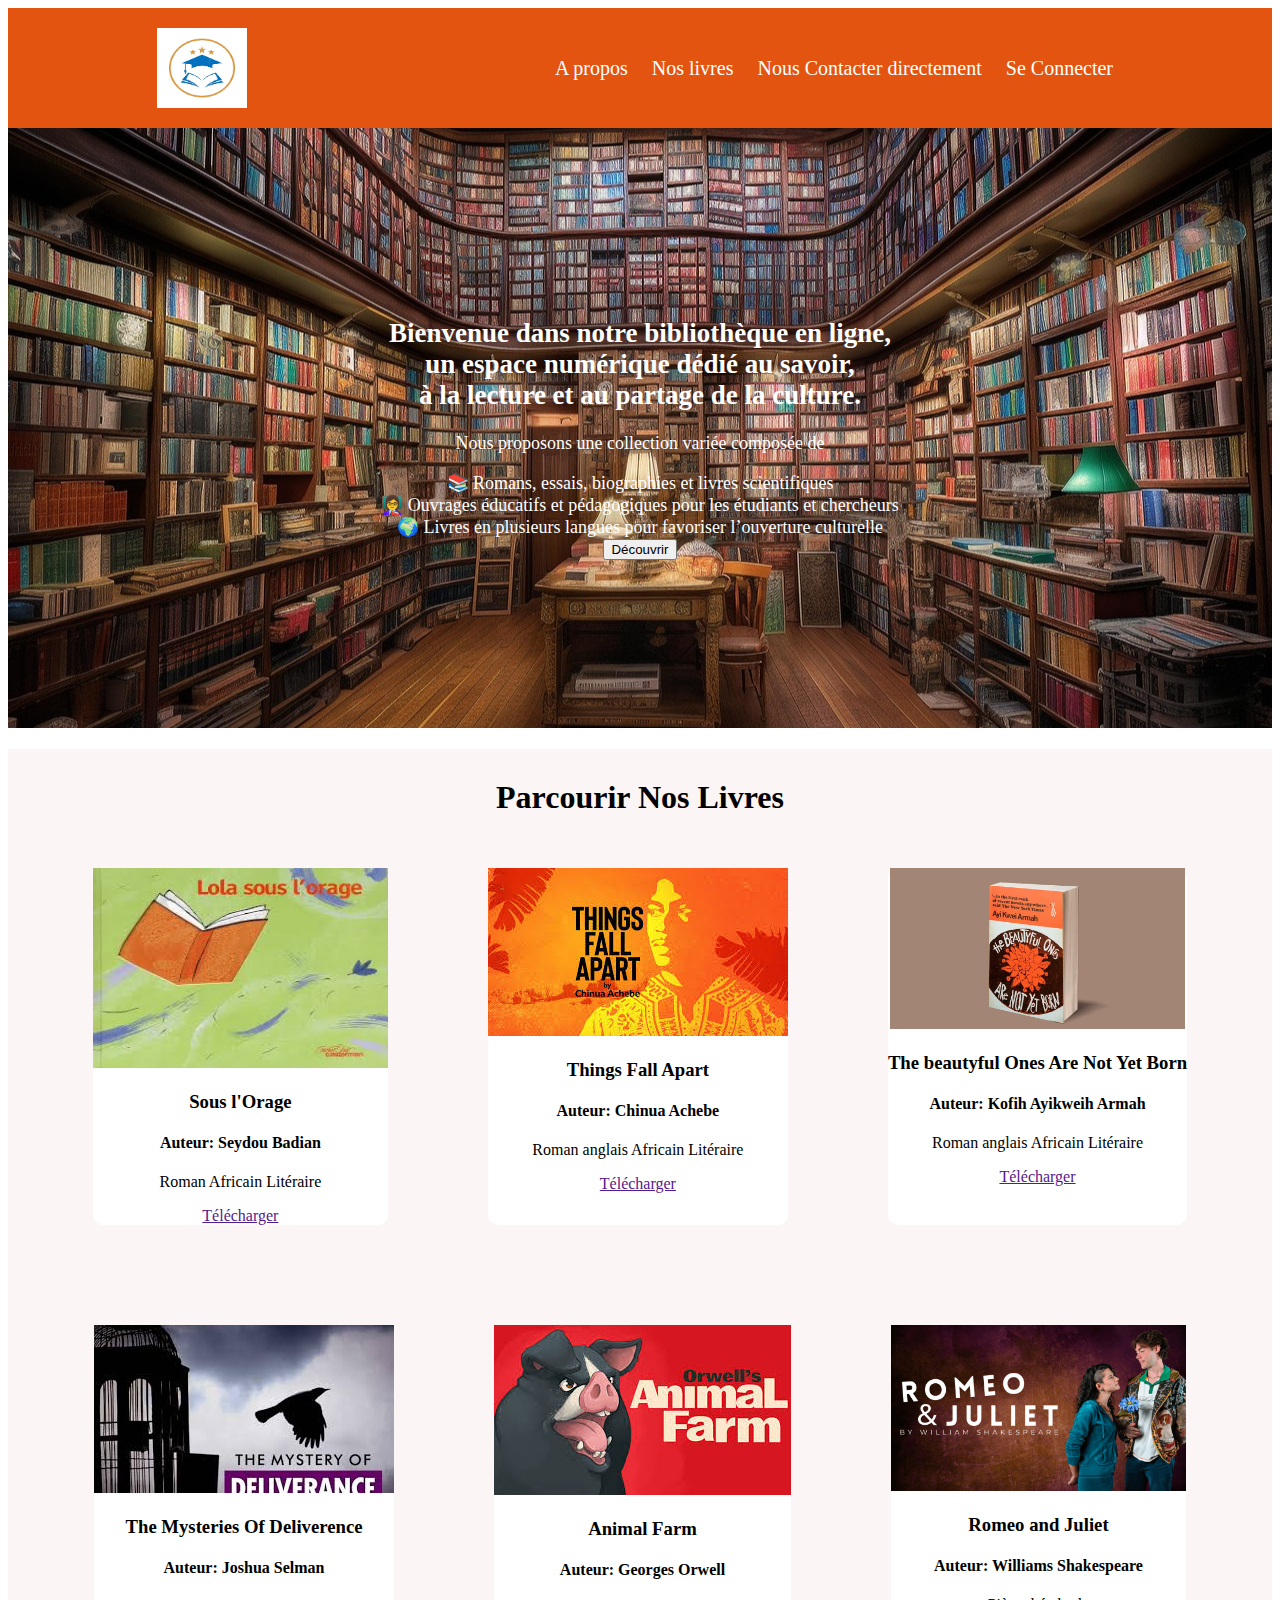
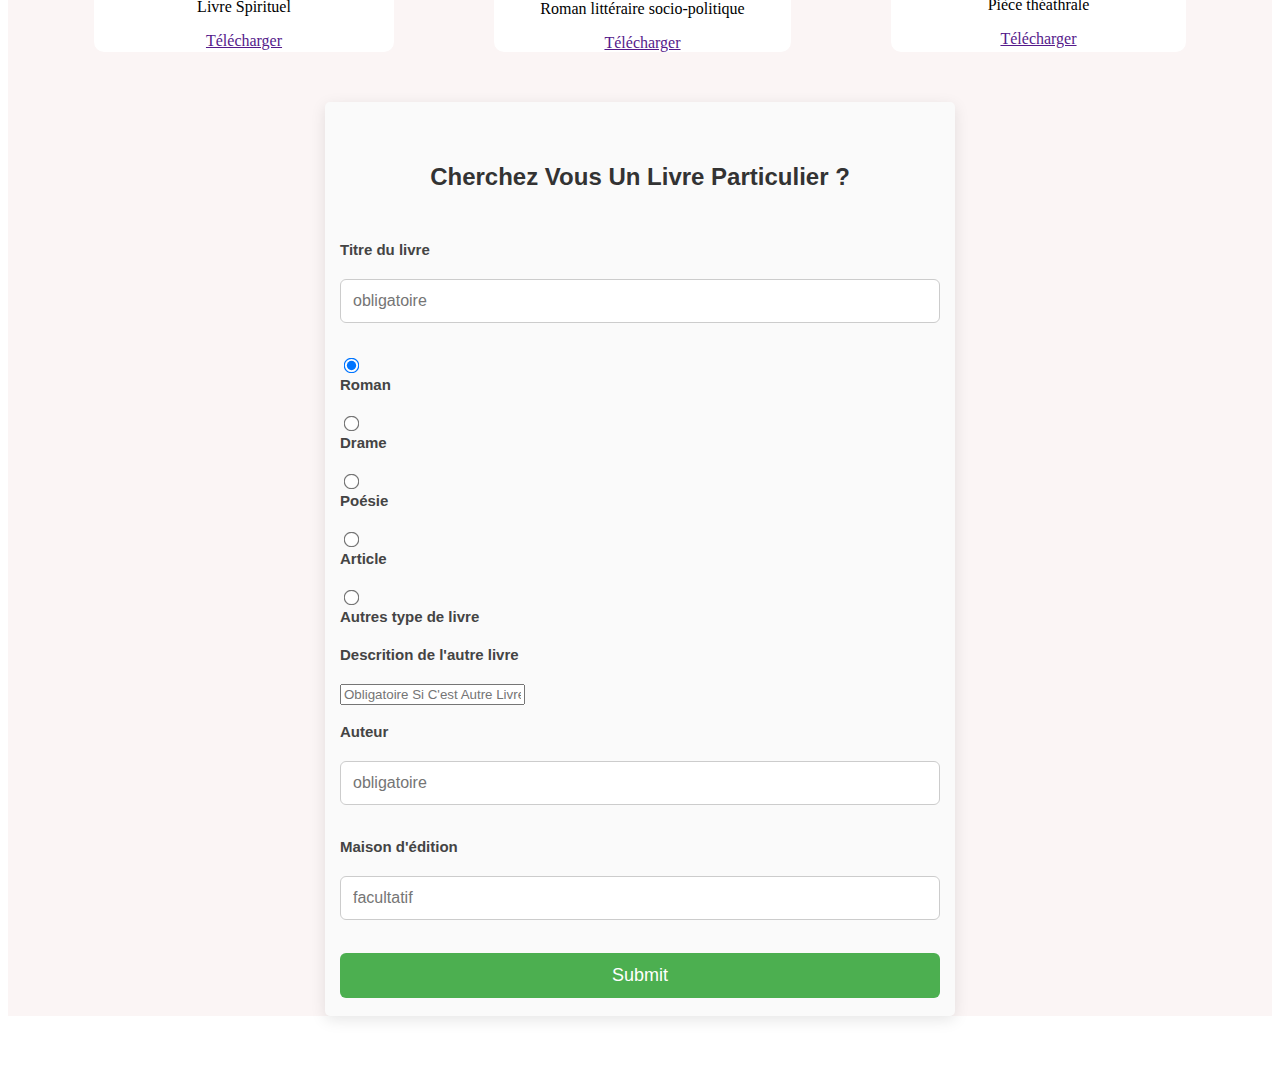
<file: index.html>
<!DOCTYPE html>
<html lang="en">

<head>
    <meta charset="UTF-8">
    <meta name="viewport" content="width=device-width, initial-scale=1.0">
    <title>Document</title>
    <link rel="stylesheet" href="index.css">
</head>

<body>

    <header class="heading">
        <img src="logo_corrigé.png" style="width: 90px; height: 80px;">

        <div class="liens">
            <a href="apropos.html">A propos</a>
            <a href="#noslivres">Nos livres</a>
            <a href="">Nous Contacter directement</a>
            <a href="">Se Connecter </a>

        </div>

    </header>






    <div class="banner">

        <div id="textonbackground">
            <h2>Bienvenue dans notre bibliothèque en ligne, <br> un espace numérique dédié au savoir, <br> à la lecture
                et au partage de la culture.</h2>
            <p>Nous proposons une collection variée composée de</p>
            📚 Romans, essais, biographies et livres
            scientifiques
            <br>👩‍🏫 Ouvrages éducatifs et pédagogiques pour les étudiants et chercheurs<br>
            🌍 Livres en plusieurs langues pour favoriser l’ouverture culturelle



            <div class="buttn">
                <button>Découvrir</button>
            </div>




        </div>


    </div>

    <section id="noslivres">

        <h1>Parcourir Nos Livres </h1>
        <div class="differentlivres">




            <div class="chaquelivre">
                <div>

                    <img src="souslorage.jpg" alt="souslorage" style="width: 295px; height: 200px;">
                    <h3> Sous l'Orage </h3>
                    <h4>Auteur: Seydou Badian </h4>
                    <p> Roman Africain Litéraire </p>
                    <a href="">Télécharger</a>


                </div>


            </div>



            <div class="chaquelivre">

                <div>
                    <img src="thingsfallApart.jpg" alt="thingsfallApart">
                    <h3>Things Fall Apart </h3>
                    <h4>Auteur: Chinua Achebe</h4>
                    <p> Roman anglais Africain Litéraire </p>
                    <a href="">Télécharger</a>


                </div>

            </div>



            <div class="chaquelivre">
                <div>
                    <img src="Beautyful_ones_are_not_yet_born.jpg" alt="Beautyful_ones_are_not_yet_born"
                        style="width: 295px;">
                    <h3>The beautyful Ones Are Not Yet Born </h3>
                    <h4>Auteur: Kofih Ayikweih Armah</h4>
                    <p> Roman anglais Africain Litéraire </p>
                    <a href="">Télécharger</a>


                </div>



            </div>

            <div class="chaquelivre">
                <div>
                    <img src="the mysteriesOfDeliverence.jpg" alt="the mysteriesOfDeliverence">
                    <h3>The Mysteries Of Deliverence</h3>
                    <h4>Auteur: Joshua Selman</h4>
                    <p>Livre Spirituel </p>
                    <a href="">Télécharger</a>


                </div>


            </div>

            <div class="chaquelivre">
                <div>
                    <img src="animalFarm.jpg" alt="">
                    <h3>Animal Farm</h3>
                    <h4>Auteur: Georges Orwell</h4>
                    <p>Roman littéraire socio-politique </p>
                    <a href="">Télécharger</a>


                </div>


            </div>


            <div class="chaquelivre">

                <div>
                    <img src="Romeo-Juliet-2025-1600x900-px-1024x576.png" alt="RomeoJuliet" style="width: 295px;">
                    <h3>Romeo and Juliet</h3>
                    <h4>Auteur: Williams Shakespeare</h4>
                    <p>Pièce théathrale </p>
                    <a href="">Télécharger</a>



                </div>



            </div>




        </div>

        <div class="formulaireGeneral">
            <h1> Cherchez Vous Un Livre Particulier ?</h1>

            <form id="formulaireDelivre" action="" method="">

                <label for="nom"> Titre du livre</label><br>
                <input type="text" id="" name="" placeholder="obligatoire" required><br><br>



                <input type="radio" id="option1" name="options" value="option1" checked>
                <label for="option1">Roman</label><br>

                <input type="radio" id="option2" name="options" value="option2">
                <label for="option2">Drame</label><br>

                <input type="radio" id="option3" name="options" value="option3">
                <label for="option3">Poésie</label><br>

                <input type="radio" id="option4" name="options" value="option4">
                <label for="option4">Article</label><br>

                <input type="radio" id="options" name="options" value="option5">
                <label for="options">Autres type de livre</label><br>
                <label for="text">Descrition de l'autre livre </label><br>
                <input type="textera" id="textedescriptif" name="autreLivre"
                    placeholder="Obligatoire Si C'est Autre Livre"><br><br>

                <label for="nom"> Auteur </label><br>
                <input type="text" id="" name="" placeholder="obligatoire" required><br><br>
                <label for="nom">Maison d'édition</label><br>
                <input type="text" id="" name="" placeholder="facultatif"><br><br>

                <input type="submit">
                <label for="submit"></label>



            </form>



        </div>







    </section>


</body>

</html>
</file>
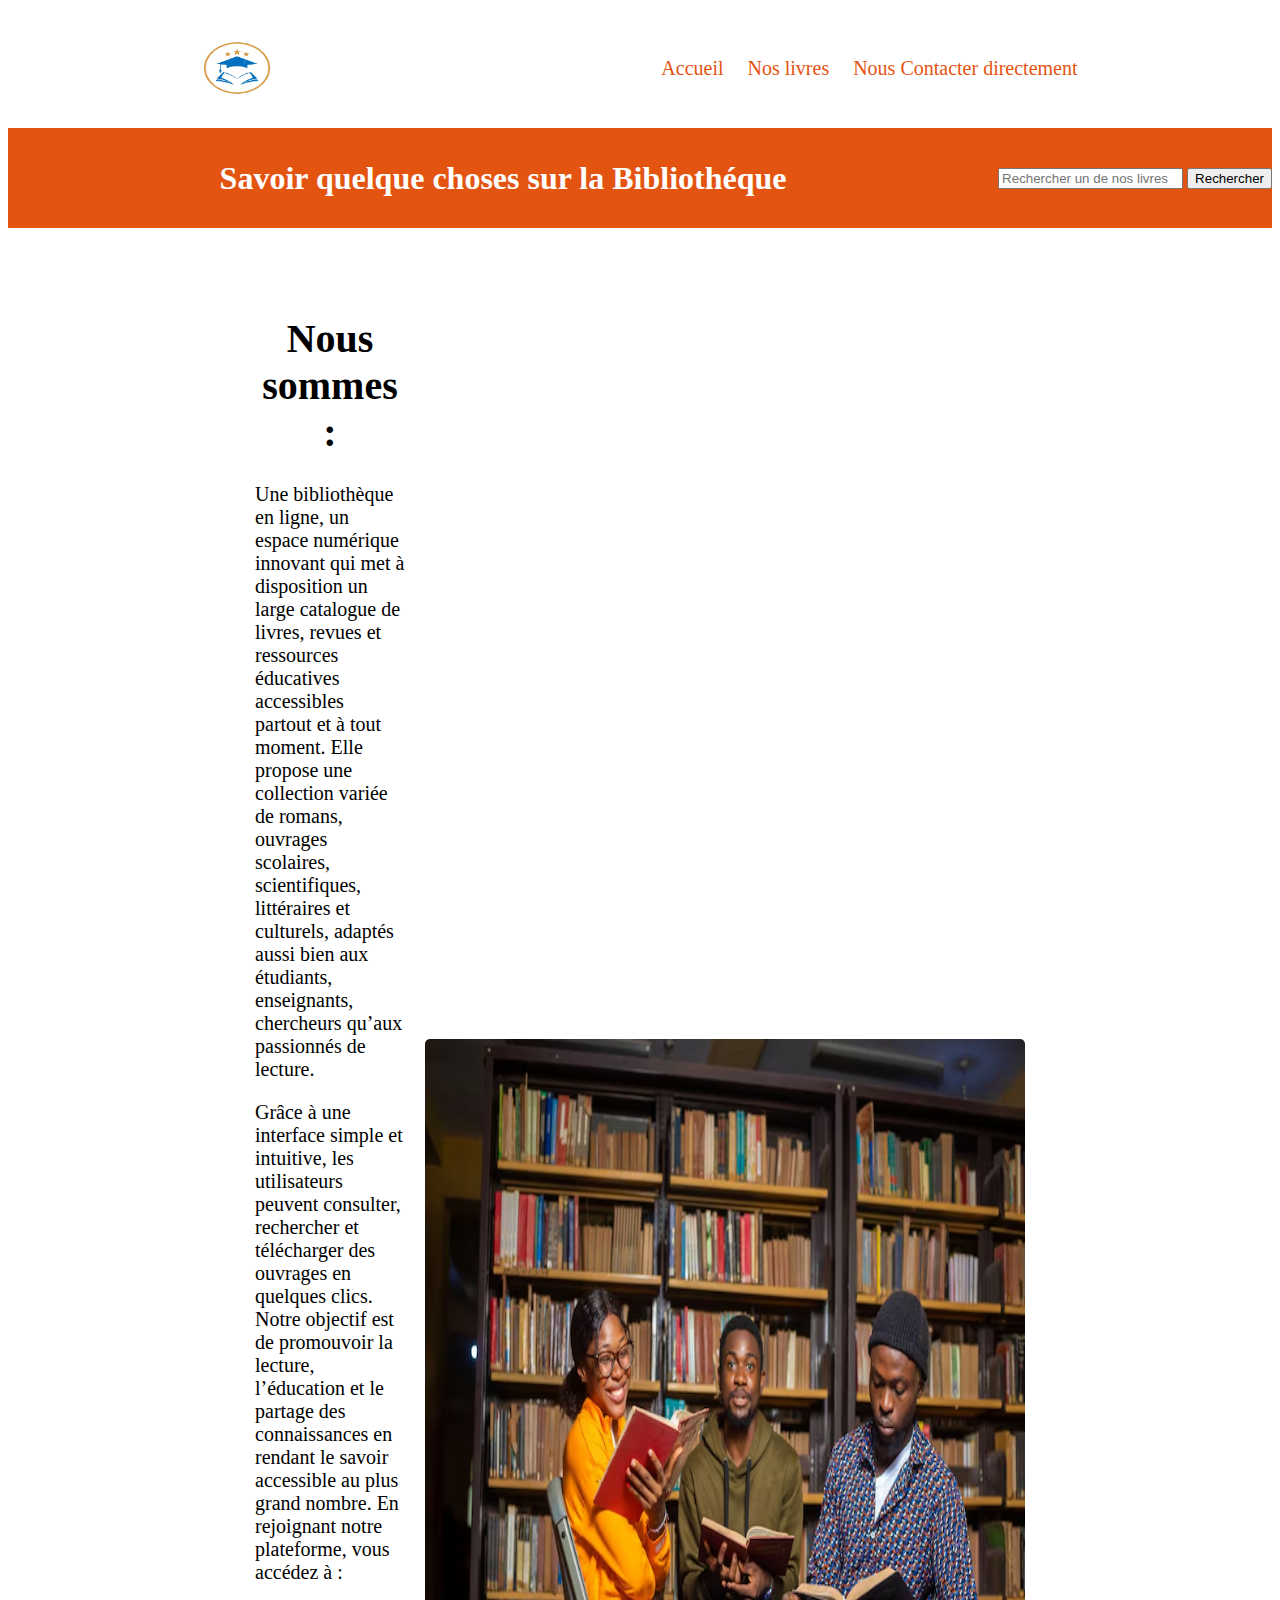
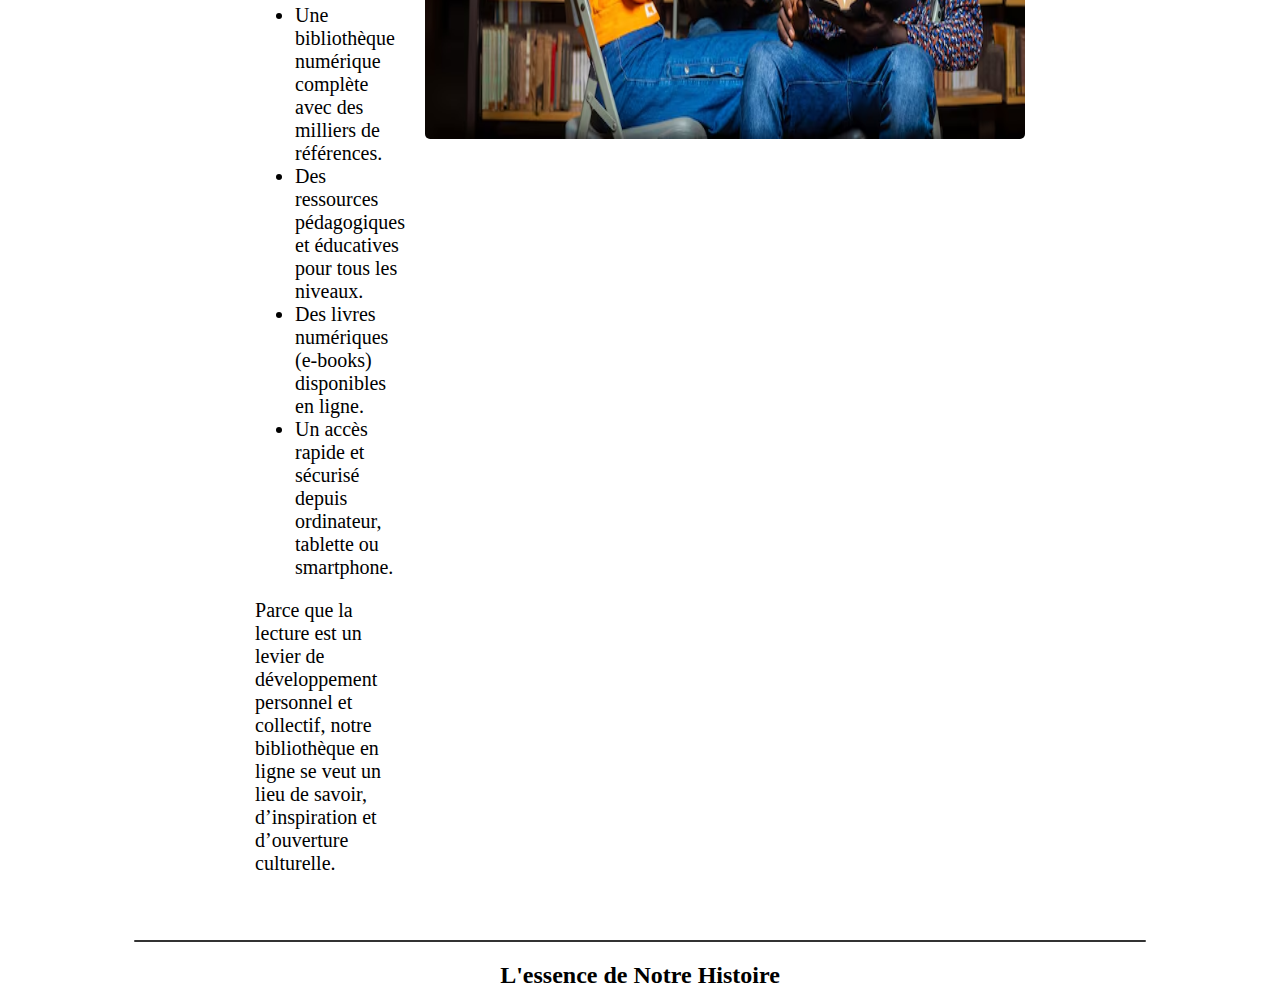
<file: apropos.html>
<!DOCTYPE html>
<html lang="en">

<head>
    <meta charset="UTF-8">
    <meta name="viewport" content="width=device-width, initial-scale=1.0">
    <title>Document</title>
    <link rel="stylesheet" href="apropos.css">
</head>

<body>

    <header class="heading">
        <img src="logo_corrigé.png" style="width: 90px; height: 70px;">

        <div class="liens">
            <a href="index.html">Accueil</a>
            <a href="">Nos livres</a>
            <a href="">Nous Contacter directement</a>
        </div>

    </header>
    <div class="enbas">



        <div>
            <h1> Savoir quelque choses sur la Bibliothéque</h1>
        </div>

        <div class="derecherche">
            <form action="">
                <input type="text" id="recherche" name="recherche" placeholder="Rechercher un de nos livres">
                <button> Rechercher </button>
            </form>


        </div>
    </div>






    <section id="apropos">

        <div class="propos">
            <div class="textpropos">
                <h1> Nous sommes : </h1>
                <p>Une bibliothèque en ligne, un espace
                    numérique innovant qui met à disposition
                    un large catalogue de
                    livres, revues et ressources éducatives
                    accessibles partout et à tout moment. Elle propose une
                    collection variée de romans, ouvrages scolaires,
                    scientifiques, littéraires et culturels, adaptés aussi
                    bien aux étudiants, enseignants, chercheurs
                    qu’aux passionnés de lecture.</p>
                <p>

                    Grâce à une interface simple et intuitive, les utilisateurs peuvent consulter, rechercher et
                    télécharger des ouvrages en quelques clics. Notre objectif est de promouvoir la lecture, l’éducation
                    et le partage des connaissances en rendant le savoir accessible au plus grand nombre.

                    En rejoignant notre plateforme, vous accédez à :
                <ul>

                    <li>Une bibliothèque numérique complète avec des milliers de références.</li>

                    <li>Des ressources pédagogiques et éducatives pour tous les niveaux.</li>

                    <li> Des livres numériques (e-books) disponibles en ligne.</li>

                    <li>Un accès rapide et sécurisé depuis ordinateur, tablette ou smartphone.</li>



                </ul>

                Parce que la lecture est un levier de développement personnel et collectif, notre bibliothèque en
                ligne se veut un lieu de savoir, d’inspiration et d’ouverture culturelle.
                </p>
            </div>

            <div class="imageDiv">
                <img src="heureux-jeunes-etudiants-universitaires-qui-etudient-livres-dans-bibliotheque_216356-2117.jpg"
                    alt="" style="width:600px ; height: 700px; border-radius: 5px;">

            </div>
        </div>

        <hr>

        <div class="notreHistoire">
            <h2> L'essence de Notre Histoire </h2>

        </div>



    </section>


</body>

</html>
</file>
<file: index.css>
.heading {

    width: 100%;
    height: 120px;
    background-color: rgb(228, 84, 17);
    display: flex;
    align-items: center;
    justify-content: space-around;



}

.liens a {
    color: white;

    margin: 10px;
    font-size: 20px;
    text-decoration: none;

}

.enbas {
    height: 100px;
    width: 100%;
    background-color: rgb(228, 84, 17);
    display: flex;
    align-items: center;
    position: relative;
    margin-bottom: 0px;



}

.enbas>div:first-child {
    margin: 0 auto;
    color: white;
}

.derecherche {
    margin-left: 0 auto;
}






.banner {
    width: 100%;
    height: 600px;
    padding-top: 0px;
    font-size: 18px;
    background-image: url('LIBRAIRIE.jpg');
    background-repeat: no-repeat;
    background-position: center;
    text-align: center;

    color: white;
    display: flex;
    justify-content: center;
    align-items: center;

}

#apropos h1 {
    text-align: center;
}

/* section de nos livres */

#noslivres {

    margin-top: 65px;
    margin: 0 auto;
    background-color: #faf4f4e0;


}

#noslivres h1 {
    text-align: center;
    padding-top: 30px;
    padding-bottom: 30px;

}

.differentlivres {
    margin-top: 20px;
    display: flex;
    flex-wrap: wrap;
    justify-content: center;
    gap: 100px;
    max-width: 100%;



}

.differentlivres .chaquelivre {

    background-color: #ffffff;
    text-align: center;
    transition: transform 0.3s ease;
    border-radius: 10px;


}

.differentlivres .chaquelivre:hover {

    transform: scale(1.05);

}

/* style du formulaireGeneral*/

.formulaireGeneral {
    width: 600px;
    margin: 0 auto;
    background-color: white;
}

.formulaireGeneral {
    max-width: 800px;

    margin: 50px auto;

    padding: 15px;
    background: #fafafa;

    border-radius: 5px;

    box-shadow: 0px 4px 15px rgba(0, 0, 0, 0.1);

    font-family: Arial, sans-serif;
}

.formulaireGeneral h1 {
    text-align: center;
    font-size: 24px;

    margin-bottom: 20px;
    color: #333;
}

.formulaireGeneral label {
    font-size: 15px;

    font-weight: bold;
    color: #444;
    display: block;
    margin-bottom: 3px;
}

.formulaireGeneral input[type="text"],
.formulaireGeneral textarea {
    width: 100%;
    padding: 12px;
    margin-bottom: 15px;
    font-size: 16px;

    border: 1px solid #ccc;
    border-radius: 6px;
    box-sizing: border-box;
}

.formulaireGeneral input[type="radio"] {
    margin-right: 8px;
    transform: scale(1.2);

}

.formulaireGeneral input[type="submit"] {
    background-color: #4CAF50;
    color: white;
    font-size: 18px;
    padding: 12px 20px;
    border: none;
    border-radius: 6px;
    cursor: pointer;
    width: 100%;
    transition: background 0.3s ease;
}

.formulaireGeneral input[type="submit"]:hover {
    background-color: rgb(228, 84, 17);
}
</file>
<file: apropos.css>
.heading {

    width: 100%;
    height: 120px;
    background-color: white;
    display: flex;
    align-items: center;
    justify-content: space-around;



}

.liens a {
    color: rgb(228, 84, 17);

    margin: 10px;
    font-size: 20px;
    text-decoration: none;

}

.enbas {
    height: 100px;
    width: 100%;
    background-color: rgb(228, 84, 17);
    display: flex;
    align-items: center;
    position: relative;
    margin-bottom: 0px;



}

.enbas>div:first-child {
    margin: 0 auto;
    color: white;
}

.derecherche {
    margin-left: 0 auto;
}



/* je commence ici le style de la section apropos*/

.propos {
    margin-top: 60px;
    display: flex;
    justify-content: center;
    align-items: center;
    margin-right: 300px;
    margin-left: 300px;
    gap: 20px;

}

#apropos h1 {
    text-align: center;
}

.textpropos {
    font-size: 20px;
    background-color: white;

}

hr {
    border: none;
    height: 2px;
    background-color: #333;
    width: 80%;
    margin: 0 auto;
    border-radius: 5px;
    margin-top: 45px;

}

.notreHistoire h2 {

    text-align: center;
}
</file>
